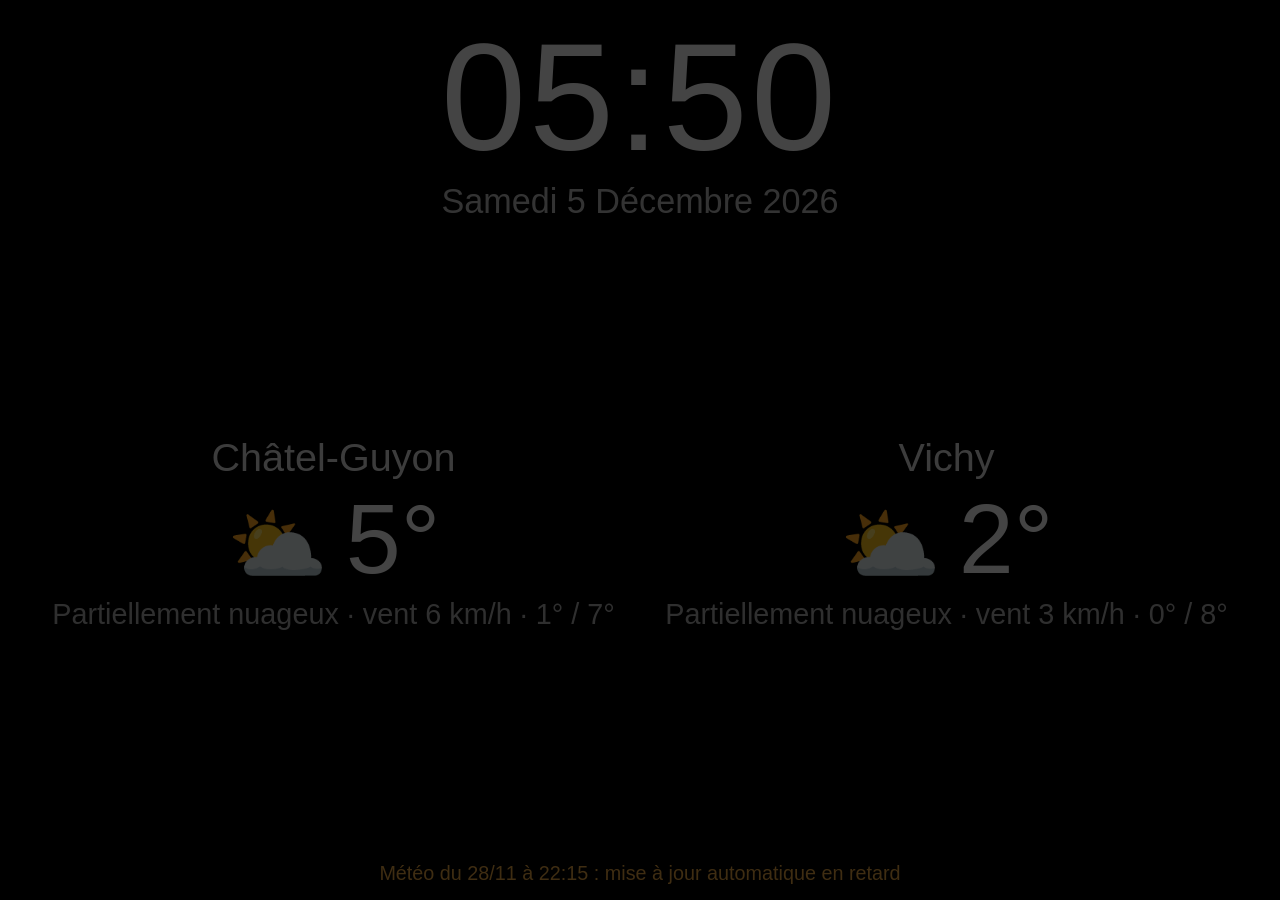
<file: index.html>
<!DOCTYPE html>
<html lang="fr">
<head>
<meta charset="utf-8">
<title>Pendule</title>
<meta name="viewport" content="width=device-width, initial-scale=1, maximum-scale=1, user-scalable=no">
<meta name="apple-mobile-web-app-capable" content="yes">
<meta name="apple-mobile-web-app-status-bar-style" content="black">
<meta name="apple-mobile-web-app-title" content="Pendule">
<link rel="stylesheet" href="style.css">
</head>
<body>
<div id="app">
  <div id="horloge">
    <div id="heure">--:--</div>
    <div id="date">&nbsp;</div>
  </div>
  <div id="meteos">
    <div class="ville" id="ville-chatel">
      <h2>Ch&acirc;tel-Guyon</h2>
      <div class="actuel"><span class="icone">&nbsp;</span><span class="temp">--</span></div>
      <div class="detail">&nbsp;</div>
      <div class="heures"></div>
    </div>
    <div class="ville" id="ville-vichy">
      <h2>Vichy</h2>
      <div class="actuel"><span class="icone">&nbsp;</span><span class="temp">--</span></div>
      <div class="detail">&nbsp;</div>
      <div class="heures"></div>
    </div>
  </div>
  <div id="statut">Chargement...</div>
</div>
<script src="app.js?v=9"></script>
</body>
</html>
</file>
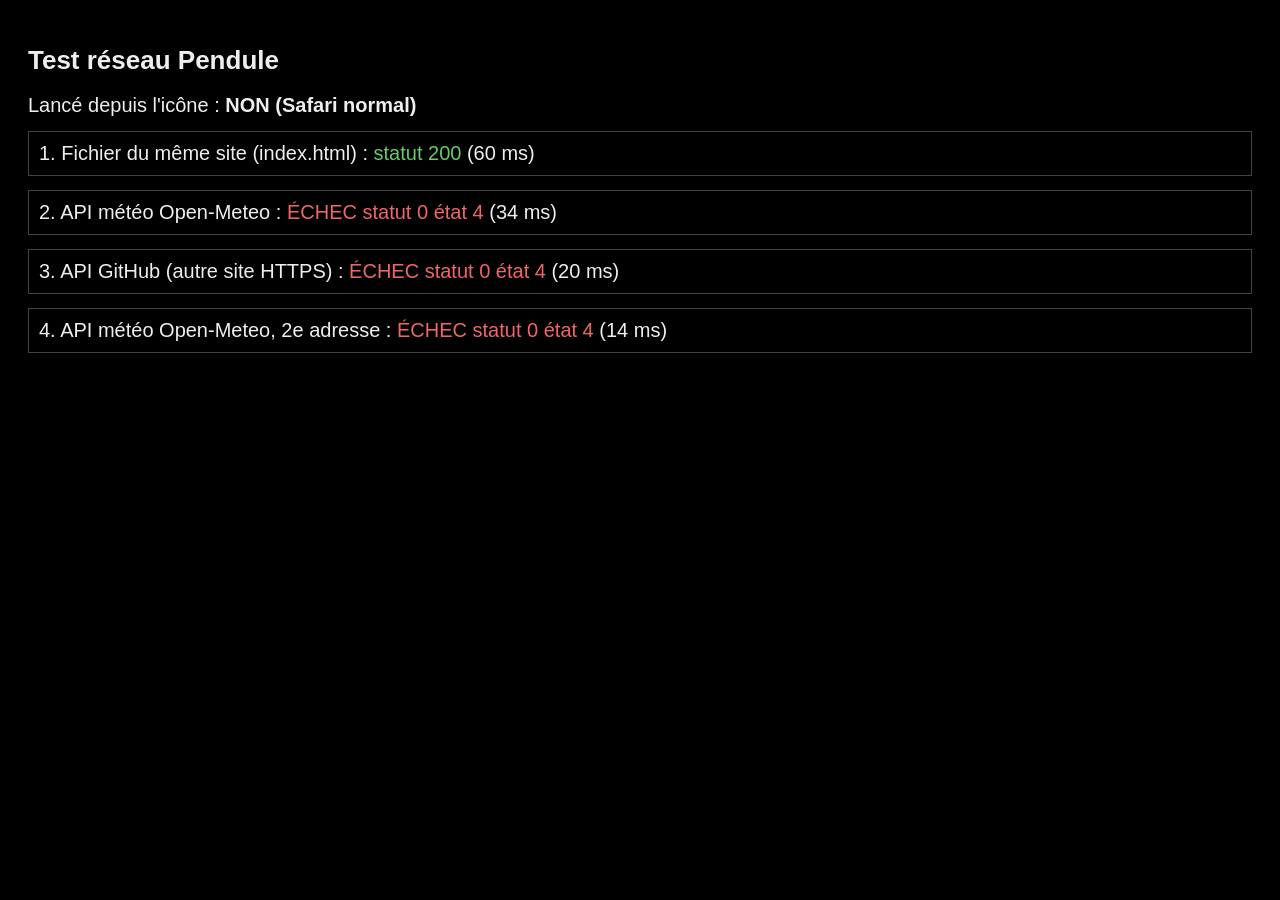
<file: diag.html>
<!DOCTYPE html>
<html lang="fr">
<head>
<meta charset="utf-8">
<title>Test Pendule</title>
<meta name="viewport" content="width=device-width, initial-scale=1">
<meta name="apple-mobile-web-app-capable" content="yes">
<meta name="apple-mobile-web-app-status-bar-style" content="black">
<meta name="apple-mobile-web-app-title" content="Test">
<style>
body { background: #000; color: #eee; font-family: -apple-system, Helvetica, Arial, sans-serif; font-size: 20px; padding: 20px; }
h1 { font-size: 26px; }
.t { margin: 14px 0; padding: 10px; border: 1px solid #444; }
.ok { color: #6c6; }
.ko { color: #e66; }
</style>
</head>
<body>
<h1>Test r&eacute;seau Pendule</h1>
<div id="mode"></div>
<div id="res"></div>
<script>
(function () {
  var standalone = window.navigator.standalone ? 'OUI (plein &eacute;cran)' : 'NON (Safari normal)';
  document.getElementById('mode').innerHTML = 'Lanc&eacute; depuis l\'ic&ocirc;ne : <b>' + standalone + '</b>';
  var tests = [
    ['1. Fichier du même site (index.html)', 'index.html'],
    ['2. API météo Open-Meteo', 'https://api.open-meteo.com/v1/forecast?latitude=45.9197&longitude=3.0667&current=temperature_2m'],
    ['3. API GitHub (autre site HTTPS)', 'https://api.github.com/zen'],
    ['4. API météo Open-Meteo, 2e adresse', 'https://api.open-meteo.com/v1/forecast?latitude=46.1278&longitude=3.426&current=temperature_2m']
  ];
  var res = document.getElementById('res');
  function lancer(i) {
    if (i >= tests.length) { return; }
    var div = document.createElement('div');
    div.className = 't';
    div.innerHTML = tests[i][0] + ' : en cours...';
    res.appendChild(div);
    var xhr = new XMLHttpRequest();
    var debut = new Date().getTime();
    function fin(ok, txt) {
      div.innerHTML = tests[i][0] + ' : <span class="' + (ok ? 'ok' : 'ko') + '">' + txt + '</span> (' +
        (new Date().getTime() - debut) + ' ms)';
      lancer(i + 1);
    }
    xhr.open('GET', tests[i][1] + (i === 0 ? '?t=' + debut : ''), true);
    xhr.timeout = 15000;
    xhr.onload = function () { fin(xhr.status === 200, 'statut ' + xhr.status); };
    xhr.onerror = function () { fin(false, '&Eacute;CHEC statut ' + xhr.status + ' &eacute;tat ' + xhr.readyState); };
    xhr.ontimeout = function () { fin(false, 'd&eacute;lai d&eacute;pass&eacute;'); };
    xhr.send();
  }
  lancer(0);
})();
</script>
</body>
</html>
</file>
<file: style.css>
/* Pendule - dashboard pour iPad 2 (iOS 9.3.5) : CSS simple, préfixes -webkit- conservés */
html, body {
  margin: 0;
  padding: 0;
  height: 100%;
  background: #000;
  color: #f2f2f2;
  font-family: -apple-system, "Helvetica Neue", Helvetica, Arial, sans-serif;
  overflow: hidden;
  -webkit-user-select: none;
  -webkit-text-size-adjust: 100%;
}
#app {
  height: 100%;
  display: -webkit-flex;
  display: flex;
  -webkit-flex-direction: column;
  flex-direction: column;
  padding: 1.2vmin 3vmin;
  box-sizing: border-box;
  -webkit-transition: opacity 1s;
  transition: opacity 1s;
}
#horloge {
  -webkit-flex: 0 0 auto;
  flex: 0 0 auto;
  text-align: center;
  padding-top: 1vmin;
}
#heure {
  font-size: 17vmin;
  font-weight: 200;
  line-height: 1;
  letter-spacing: 0.02em;
}
#date {
  font-size: 3.8vmin;
  color: #b8b8b8;
  margin-top: 1vmin;
  text-transform: capitalize;
}
#meteos {
  -webkit-flex: 1 1 auto;
  flex: 1 1 auto;
  display: -webkit-flex;
  display: flex;
  -webkit-flex-direction: row;
  flex-direction: row;
  -webkit-align-items: center;
  align-items: center;
  -webkit-justify-content: space-around;
  justify-content: space-around;
}
.ville {
  -webkit-flex: 1 1 0;
  flex: 1 1 0;
  text-align: center;
  padding: 0 2vmin;
}
.ville h2 {
  font-size: 4.4vmin;
  font-weight: 400;
  margin: 0 0 0.5vmin 0;
  color: #d8d8d8;
}
.actuel {
  font-size: 11vmin;
  font-weight: 200;
  line-height: 1.1;
}
.actuel .icone {
  font-size: 9vmin;
  margin-right: 2vmin;
}
.detail {
  font-size: 3.2vmin;
  color: #a8a8a8;
  margin-top: 0.5vmin;
  min-height: 4vmin;
}
.heures {
  margin-top: 1.5vmin;
  display: -webkit-flex;
  display: flex;
  -webkit-flex-wrap: wrap;
  flex-wrap: wrap;
}
.h {
  width: 16.66%;
  box-sizing: border-box;
  padding: 0.4vmin 0;
  text-align: center;
}
.hh { font-size: 2.2vmin; color: #9a9a9a; }
.demain .hh { color: #d9b36a; } /* heures du lendemain */
.hi { font-size: 3.3vmin; line-height: 1.1; }
.ht { font-size: 2.8vmin; color: #e0e0e0; }
.hp { font-size: 2vmin; color: #7fb0d8; }
.hm { font-size: 1.9vmin; color: #5f95c4; }
#statut {
  -webkit-flex: 0 0 auto;
  flex: 0 0 auto;
  text-align: center;
  font-size: 2.2vmin;
  color: #666;
  min-height: 3vmin;
}
#statut.erreur {
  color: #e0a040;
}
/* Mode nuit (22h-7h) : affichage très atténué */
body.nuit #app {
  opacity: 0.28;
}
</file>
